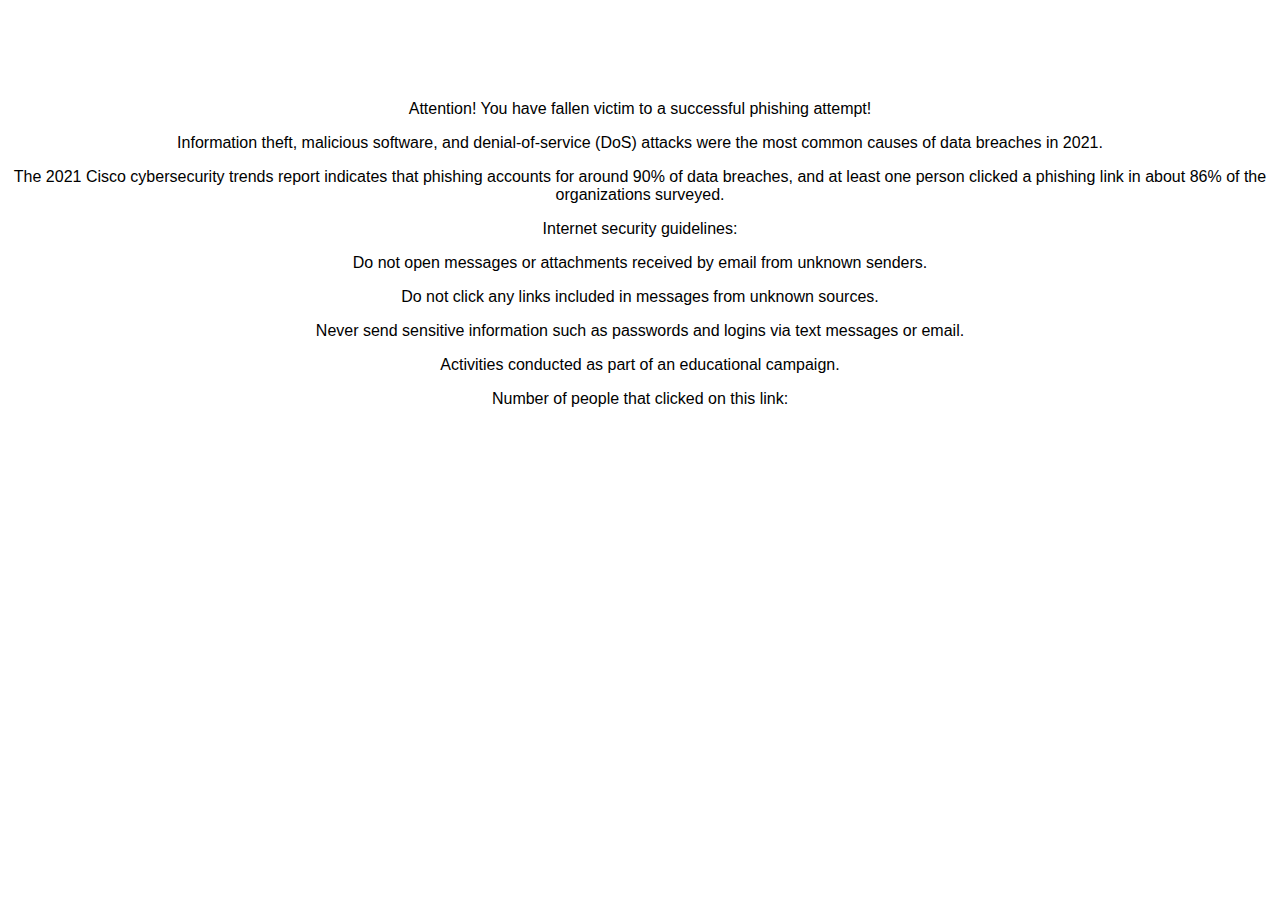
<file: index.html>
<!DOCTYPE html>
<html>
<meta charset="UTF-8">
<meta name="viewport" content="width=device-width, initial-scale=1">
<link rel="stylesheet" href="https://www.w3schools.com/w3css/3/w3.css">
<style>
    body {
      font-family: sans-serif;
      text-align: center;
      margin-top: 100px;
    }
    button {
      font-size: 20px;
      padding: 10px 20px;
    }
    #count {
      font-size: 24px;
      margin-top: 20px;
    }
</style>
<head>
<!-- Google tag (gtag.js) -->
<script async src="https://www.googletagmanager.com/gtag/js?id=G-B8EMXBYM02"></script>
<script>
  window.dataLayer = window.dataLayer || [];
  function gtag(){dataLayer.push(arguments);}
  gtag('js', new Date());

  gtag('config', 'G-B8EMXBYM02');
</script>
</head>
<body>

    <p>Attention! You have fallen victim to a successful phishing attempt!</p>

    <p>Information theft, malicious software, and denial-of-service (DoS) attacks were the most common causes of data breaches in 2021.</p>

    <p>The 2021 Cisco cybersecurity trends report indicates that phishing accounts for around 90% of data breaches, and at least one person clicked a phishing link in about 86% of the organizations surveyed.</p>

    <p>Internet security guidelines:</p>

    <p>Do not open messages or attachments received by email from unknown senders.</p>
    <p>Do not click any links included in messages from unknown sources.</p>
    <p>Never send sensitive information such as passwords and logins via text messages or email.</p>
    
    <p>Activities conducted as part of an educational campaign.</p>
    <p>Number of people that clicked on this link:</p>
    <script type="text/javascript" src="https://counter.websiteout.com/js/7/3/0/0"></script>

</body>
</html>
</file>
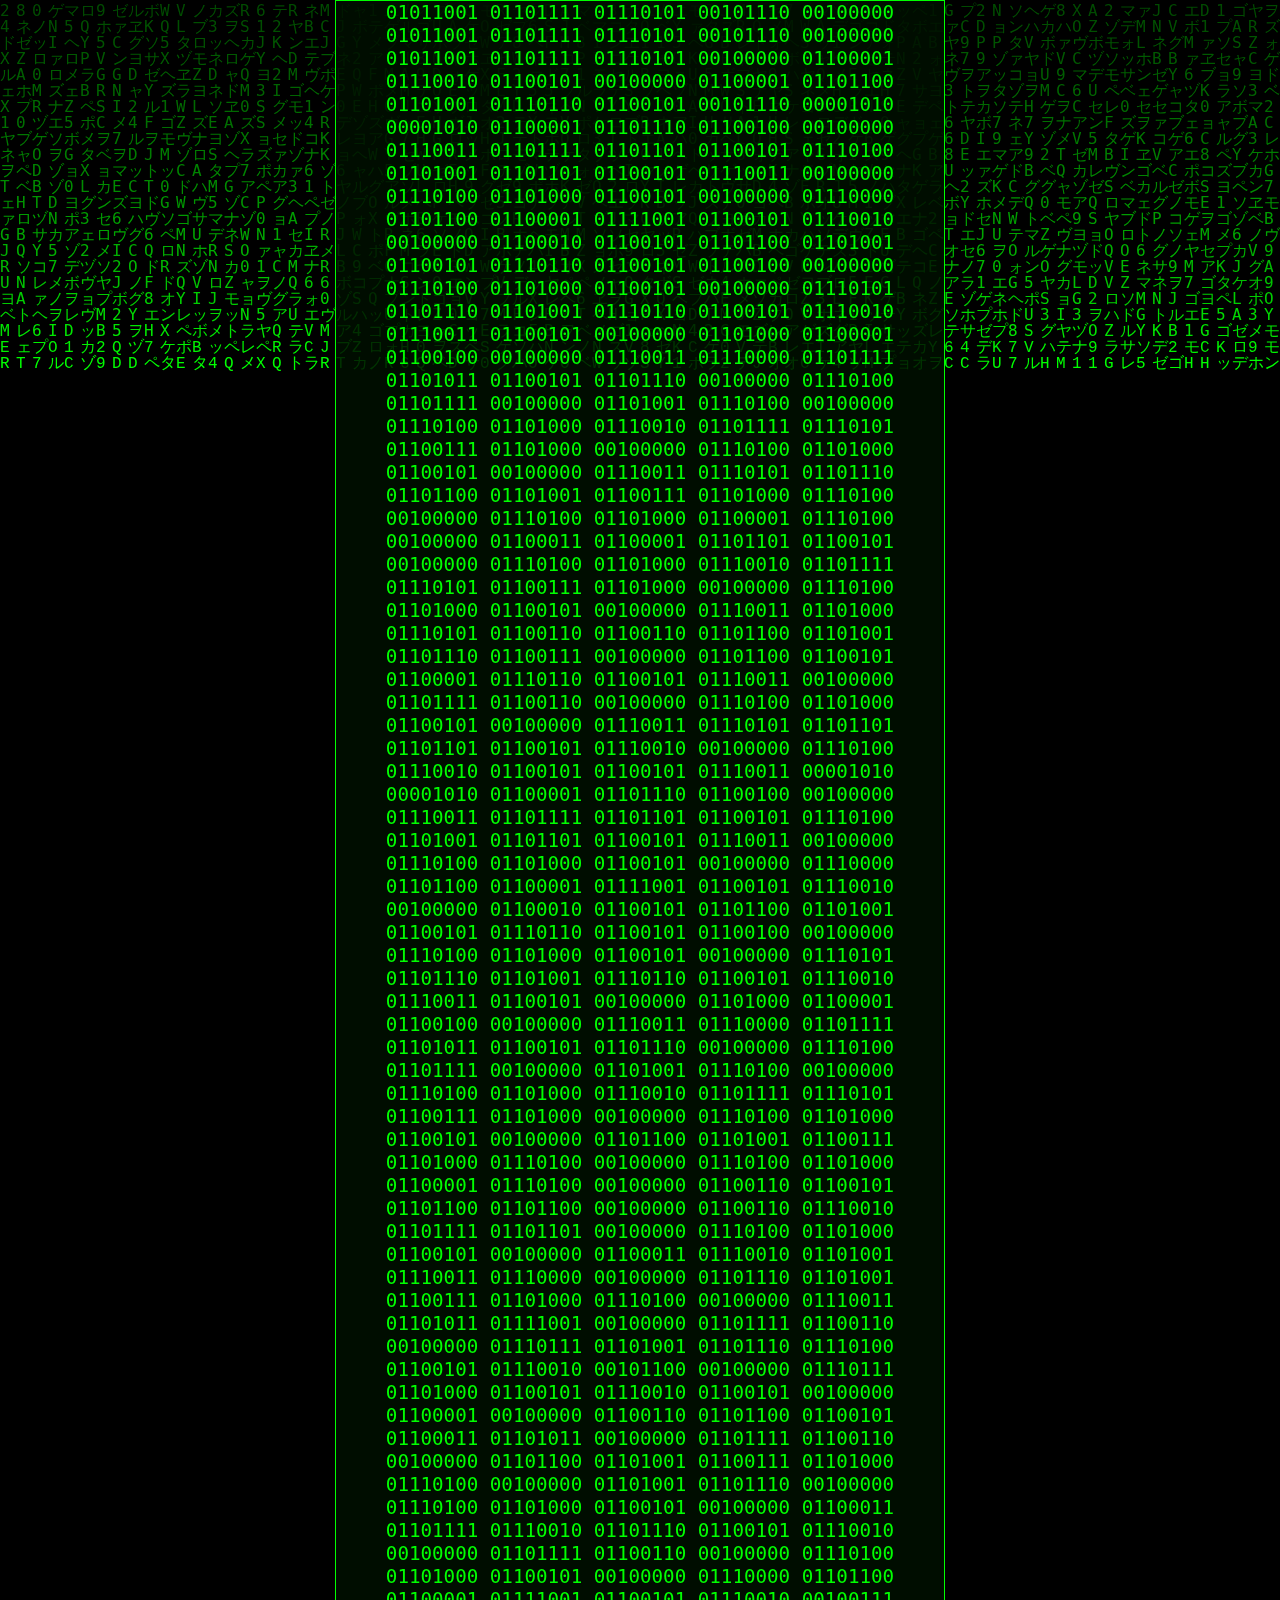
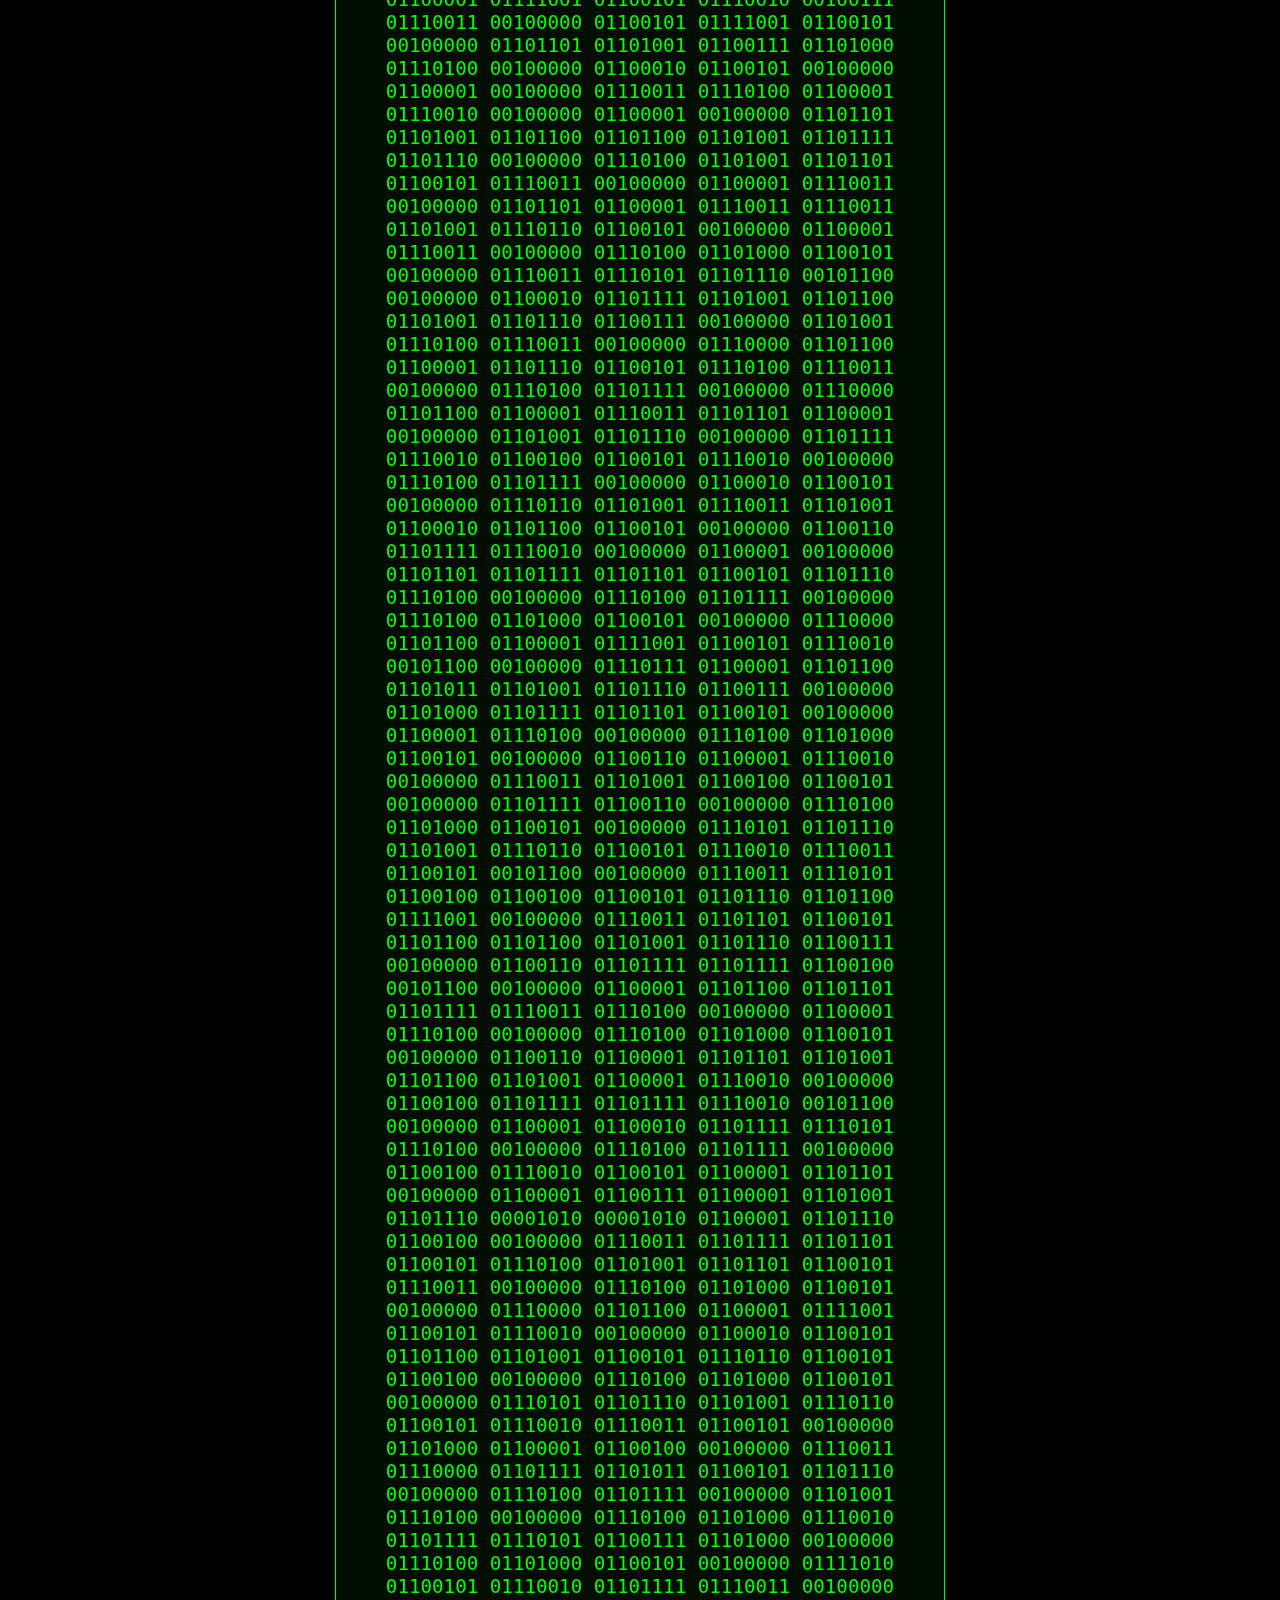
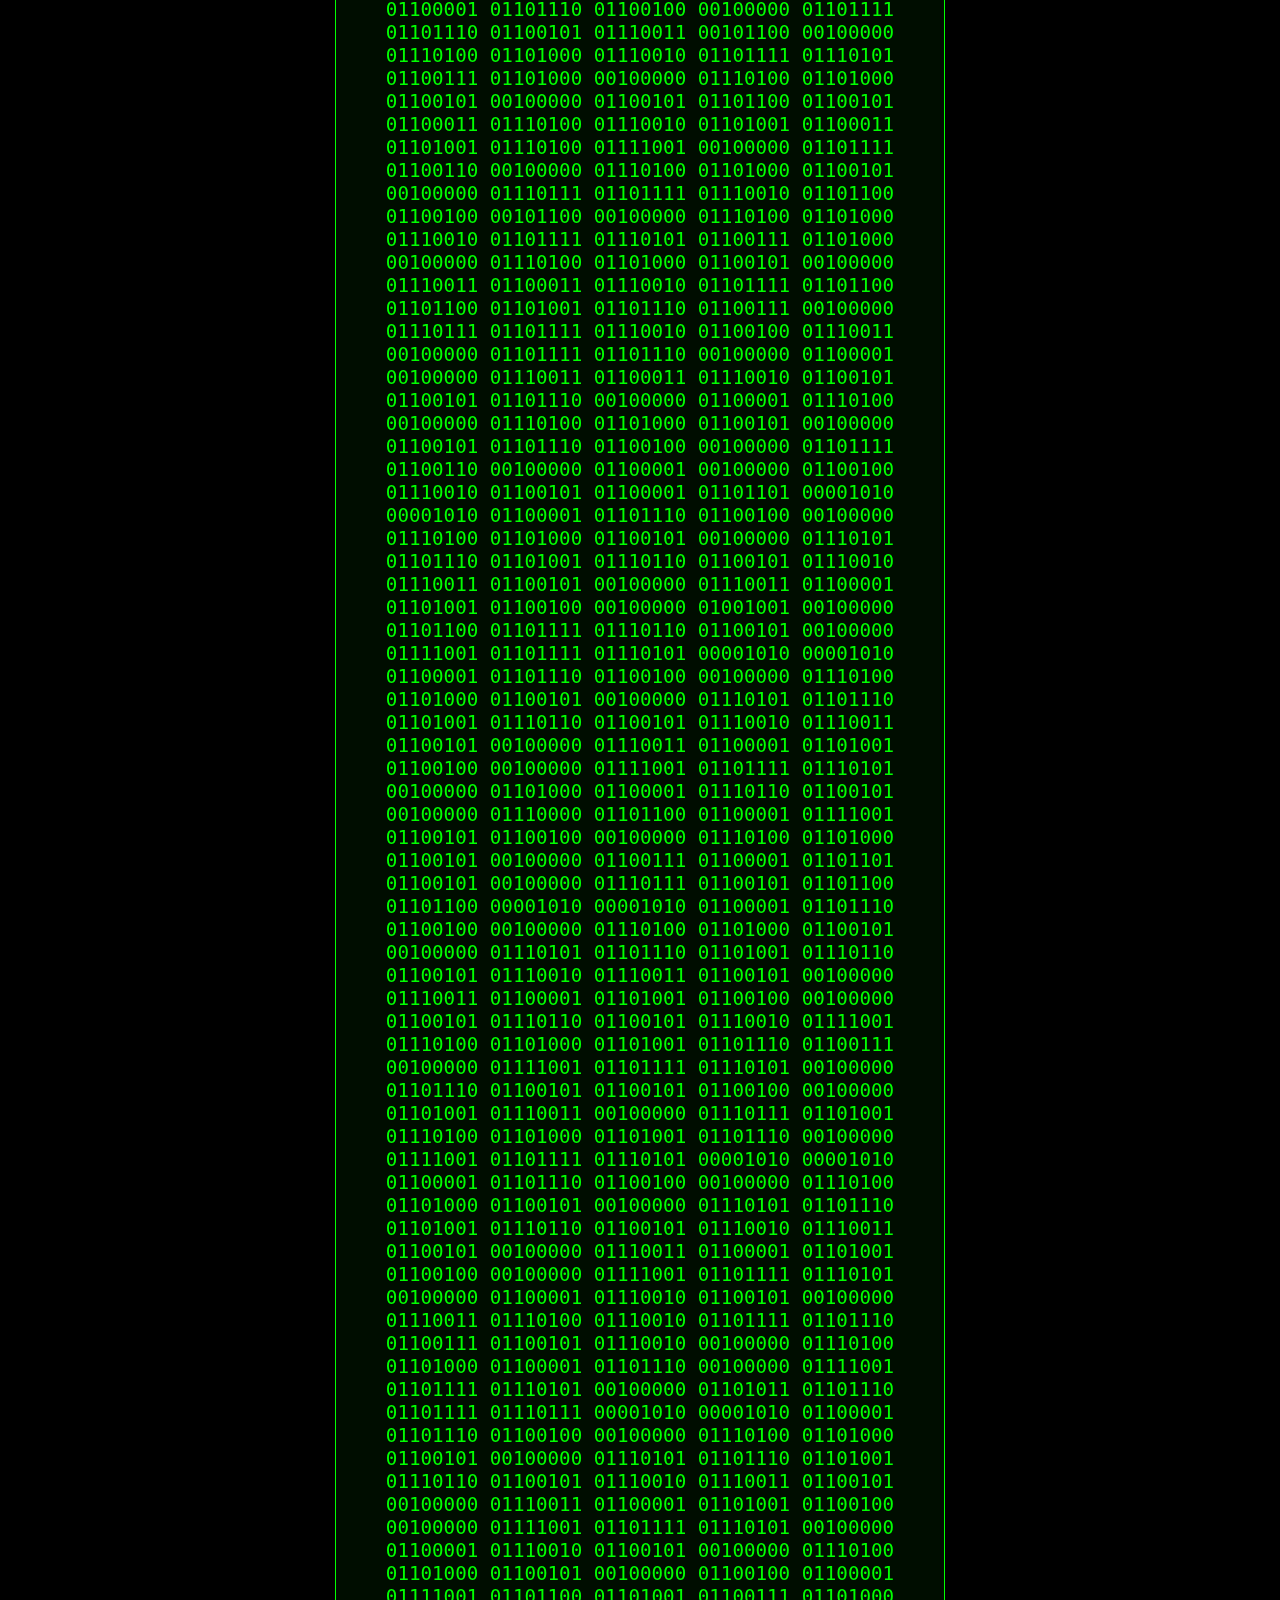
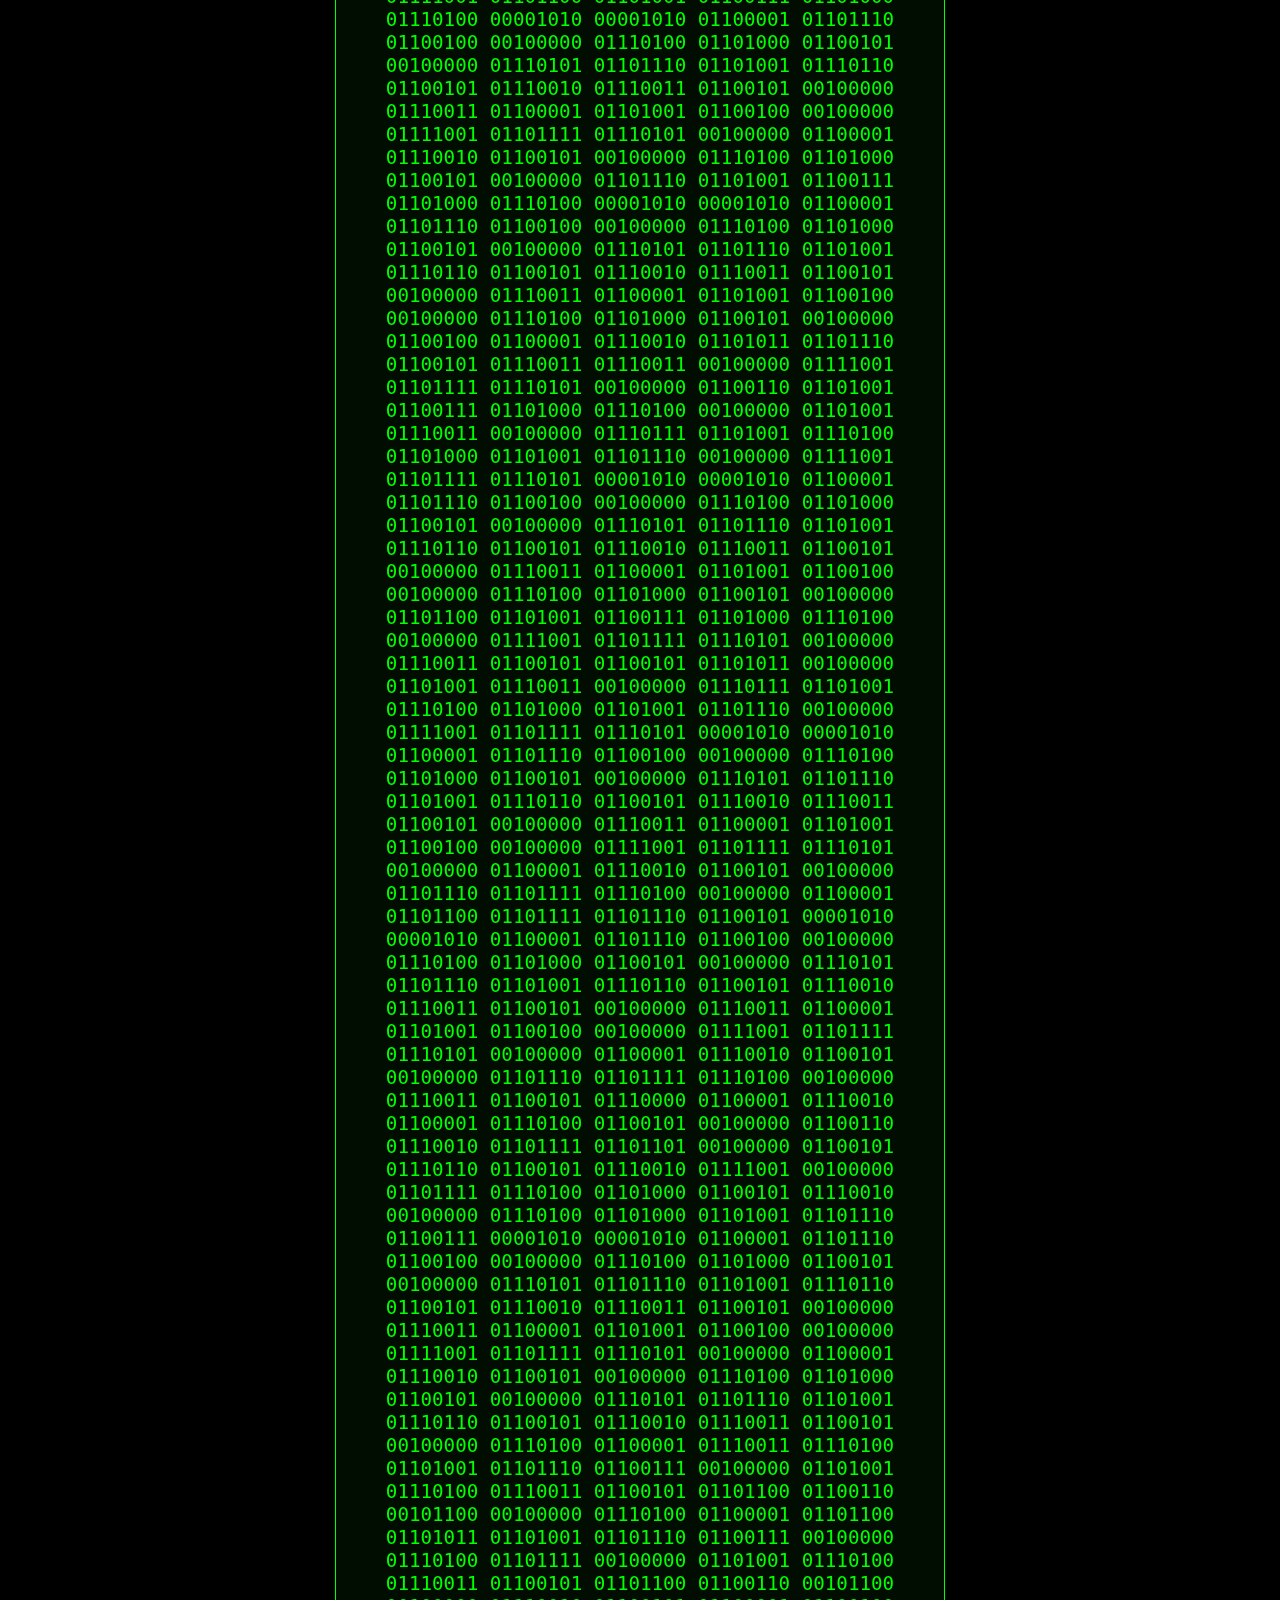
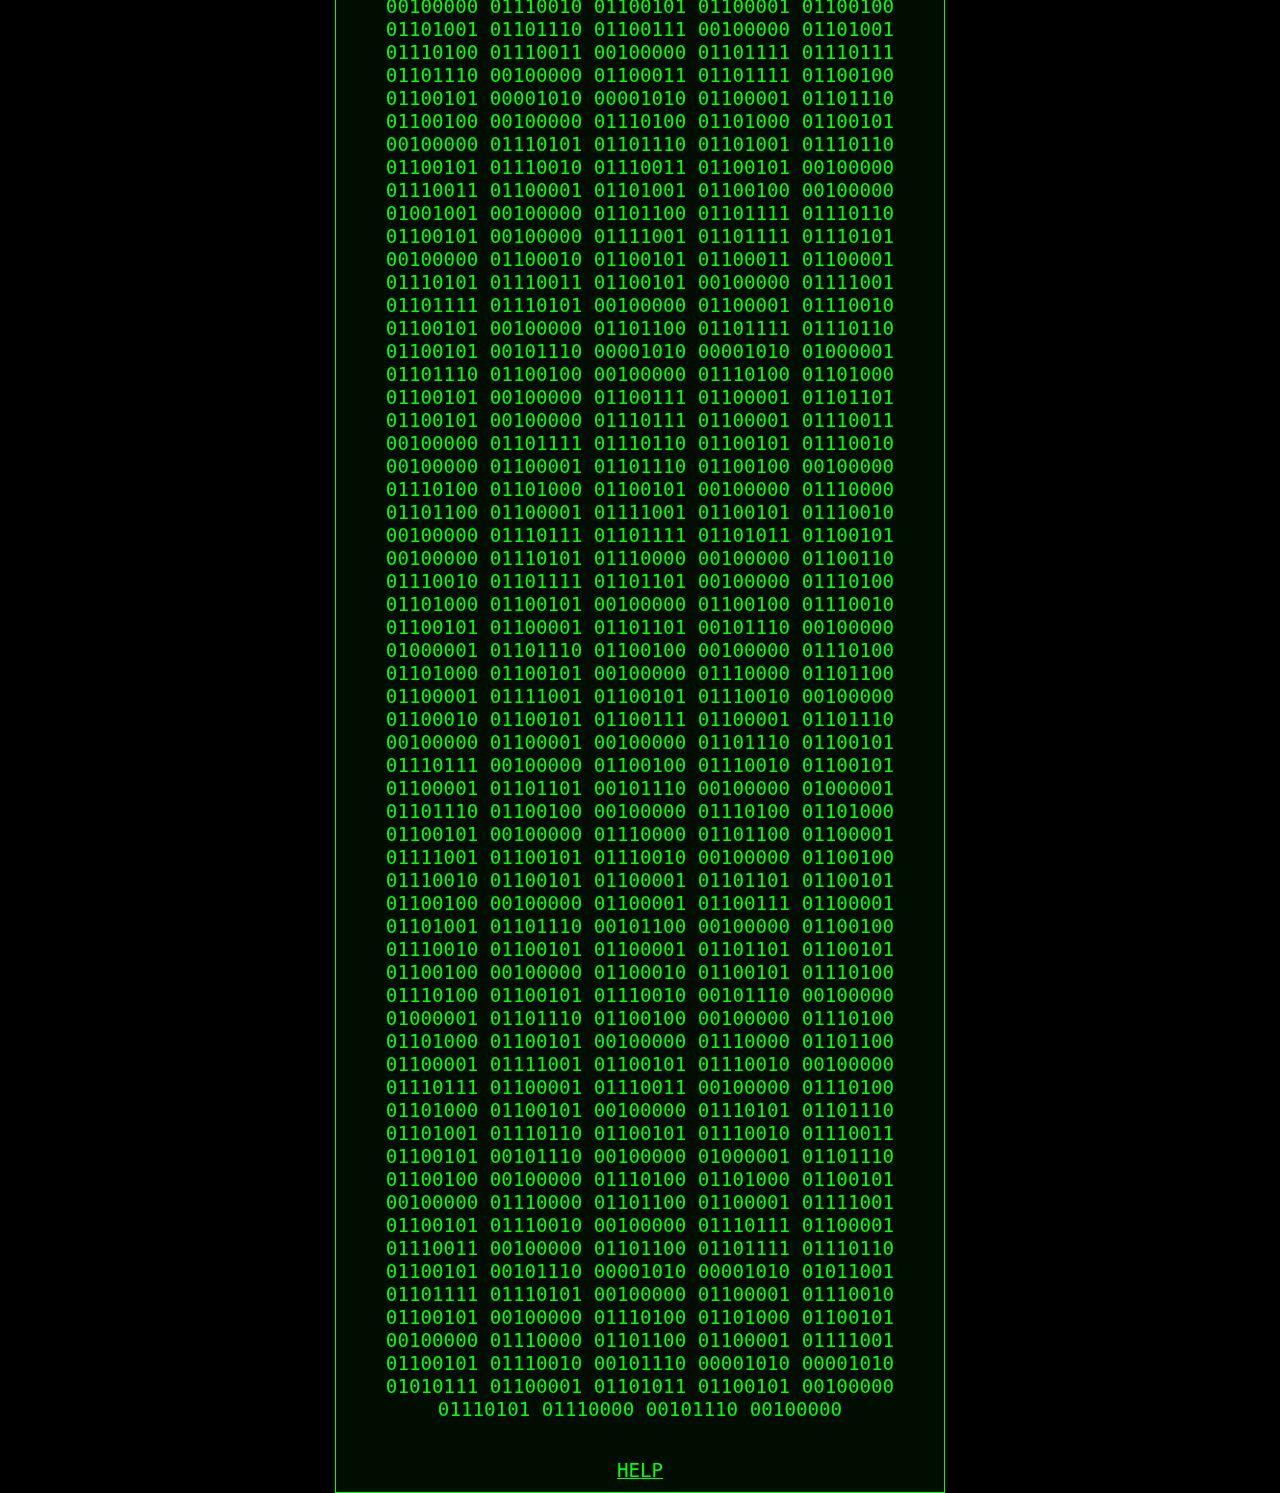
<file: nomore/index.html>
<!DOCTYPE html>
<html lang="en">
<head>
    <meta charset="UTF-8">
    <meta http-equiv="X-UA-Compatible" content="IE=edge">
    <meta name="viewport" content="width=device-width, initial-scale=1.0">
    <link rel="stylesheet" href="./styles.css">
    <title>aaaaaaaaaaaaaaaaaaa</title>
</head>
<body>
    <canvas id="Matrix"></canvas>

    <div class="text-overlay">
      <div class="content-box">
	      <p>01011001 01101111 01110101 00101110 00100000 01011001 01101111 01110101 00101110 00100000 01011001 01101111 01110101 00100000 01100001 01110010 01100101 00100000 01100001 01101100 01101001 01110110 01100101 00101110 00001010 00001010 01100001 01101110 01100100 00100000 01110011 01101111 01101101 01100101 01110100 01101001 01101101 01100101 01110011 00100000 01110100 01101000 01100101 00100000 01110000 01101100 01100001 01111001 01100101 01110010 00100000 01100010 01100101 01101100 01101001 01100101 01110110 01100101 01100100 00100000 01110100 01101000 01100101 00100000 01110101 01101110 01101001 01110110 01100101 01110010 01110011 01100101 00100000 01101000 01100001 01100100 00100000 01110011 01110000 01101111 01101011 01100101 01101110 00100000 01110100 01101111 00100000 01101001 01110100 00100000 01110100 01101000 01110010 01101111 01110101 01100111 01101000 00100000 01110100 01101000 01100101 00100000 01110011 01110101 01101110 01101100 01101001 01100111 01101000 01110100 00100000 01110100 01101000 01100001 01110100 00100000 01100011 01100001 01101101 01100101 00100000 01110100 01101000 01110010 01101111 01110101 01100111 01101000 00100000 01110100 01101000 01100101 00100000 01110011 01101000 01110101 01100110 01100110 01101100 01101001 01101110 01100111 00100000 01101100 01100101 01100001 01110110 01100101 01110011 00100000 01101111 01100110 00100000 01110100 01101000 01100101 00100000 01110011 01110101 01101101 01101101 01100101 01110010 00100000 01110100 01110010 01100101 01100101 01110011 00001010 00001010 01100001 01101110 01100100 00100000 01110011 01101111 01101101 01100101 01110100 01101001 01101101 01100101 01110011 00100000 01110100 01101000 01100101 00100000 01110000 01101100 01100001 01111001 01100101 01110010 00100000 01100010 01100101 01101100 01101001 01100101 01110110 01100101 01100100 00100000 01110100 01101000 01100101 00100000 01110101 01101110 01101001 01110110 01100101 01110010 01110011 01100101 00100000 01101000 01100001 01100100 00100000 01110011 01110000 01101111 01101011 01100101 01101110 00100000 01110100 01101111 00100000 01101001 01110100 00100000 01110100 01101000 01110010 01101111 01110101 01100111 01101000 00100000 01110100 01101000 01100101 00100000 01101100 01101001 01100111 01101000 01110100 00100000 01110100 01101000 01100001 01110100 00100000 01100110 01100101 01101100 01101100 00100000 01100110 01110010 01101111 01101101 00100000 01110100 01101000 01100101 00100000 01100011 01110010 01101001 01110011 01110000 00100000 01101110 01101001 01100111 01101000 01110100 00100000 01110011 01101011 01111001 00100000 01101111 01100110 00100000 01110111 01101001 01101110 01110100 01100101 01110010 00101100 00100000 01110111 01101000 01100101 01110010 01100101 00100000 01100001 00100000 01100110 01101100 01100101 01100011 01101011 00100000 01101111 01100110 00100000 01101100 01101001 01100111 01101000 01110100 00100000 01101001 01101110 00100000 01110100 01101000 01100101 00100000 01100011 01101111 01110010 01101110 01100101 01110010 00100000 01101111 01100110 00100000 01110100 01101000 01100101 00100000 01110000 01101100 01100001 01111001 01100101 01110010 00100111 01110011 00100000 01100101 01111001 01100101 00100000 01101101 01101001 01100111 01101000 01110100 00100000 01100010 01100101 00100000 01100001 00100000 01110011 01110100 01100001 01110010 00100000 01100001 00100000 01101101 01101001 01101100 01101100 01101001 01101111 01101110 00100000 01110100 01101001 01101101 01100101 01110011 00100000 01100001 01110011 00100000 01101101 01100001 01110011 01110011 01101001 01110110 01100101 00100000 01100001 01110011 00100000 01110100 01101000 01100101 00100000 01110011 01110101 01101110 00101100 00100000 01100010 01101111 01101001 01101100 01101001 01101110 01100111 00100000 01101001 01110100 01110011 00100000 01110000 01101100 01100001 01101110 01100101 01110100 01110011 00100000 01110100 01101111 00100000 01110000 01101100 01100001 01110011 01101101 01100001 00100000 01101001 01101110 00100000 01101111 01110010 01100100 01100101 01110010 00100000 01110100 01101111 00100000 01100010 01100101 00100000 01110110 01101001 01110011 01101001 01100010 01101100 01100101 00100000 01100110 01101111 01110010 00100000 01100001 00100000 01101101 01101111 01101101 01100101 01101110 01110100 00100000 01110100 01101111 00100000 01110100 01101000 01100101 00100000 01110000 01101100 01100001 01111001 01100101 01110010 00101100 00100000 01110111 01100001 01101100 01101011 01101001 01101110 01100111 00100000 01101000 01101111 01101101 01100101 00100000 01100001 01110100 00100000 01110100 01101000 01100101 00100000 01100110 01100001 01110010 00100000 01110011 01101001 01100100 01100101 00100000 01101111 01100110 00100000 01110100 01101000 01100101 00100000 01110101 01101110 01101001 01110110 01100101 01110010 01110011 01100101 00101100 00100000 01110011 01110101 01100100 01100100 01100101 01101110 01101100 01111001 00100000 01110011 01101101 01100101 01101100 01101100 01101001 01101110 01100111 00100000 01100110 01101111 01101111 01100100 00101100 00100000 01100001 01101100 01101101 01101111 01110011 01110100 00100000 01100001 01110100 00100000 01110100 01101000 01100101 00100000 01100110 01100001 01101101 01101001 01101100 01101001 01100001 01110010 00100000 01100100 01101111 01101111 01110010 00101100 00100000 01100001 01100010 01101111 01110101 01110100 00100000 01110100 01101111 00100000 01100100 01110010 01100101 01100001 01101101 00100000 01100001 01100111 01100001 01101001 01101110 00001010 00001010 01100001 01101110 01100100 00100000 01110011 01101111 01101101 01100101 01110100 01101001 01101101 01100101 01110011 00100000 01110100 01101000 01100101 00100000 01110000 01101100 01100001 01111001 01100101 01110010 00100000 01100010 01100101 01101100 01101001 01100101 01110110 01100101 01100100 00100000 01110100 01101000 01100101 00100000 01110101 01101110 01101001 01110110 01100101 01110010 01110011 01100101 00100000 01101000 01100001 01100100 00100000 01110011 01110000 01101111 01101011 01100101 01101110 00100000 01110100 01101111 00100000 01101001 01110100 00100000 01110100 01101000 01110010 01101111 01110101 01100111 01101000 00100000 01110100 01101000 01100101 00100000 01111010 01100101 01110010 01101111 01110011 00100000 01100001 01101110 01100100 00100000 01101111 01101110 01100101 01110011 00101100 00100000 01110100 01101000 01110010 01101111 01110101 01100111 01101000 00100000 01110100 01101000 01100101 00100000 01100101 01101100 01100101 01100011 01110100 01110010 01101001 01100011 01101001 01110100 01111001 00100000 01101111 01100110 00100000 01110100 01101000 01100101 00100000 01110111 01101111 01110010 01101100 01100100 00101100 00100000 01110100 01101000 01110010 01101111 01110101 01100111 01101000 00100000 01110100 01101000 01100101 00100000 01110011 01100011 01110010 01101111 01101100 01101100 01101001 01101110 01100111 00100000 01110111 01101111 01110010 01100100 01110011 00100000 01101111 01101110 00100000 01100001 00100000 01110011 01100011 01110010 01100101 01100101 01101110 00100000 01100001 01110100 00100000 01110100 01101000 01100101 00100000 01100101 01101110 01100100 00100000 01101111 01100110 00100000 01100001 00100000 01100100 01110010 01100101 01100001 01101101 00001010 00001010 01100001 01101110 01100100 00100000 01110100 01101000 01100101 00100000 01110101 01101110 01101001 01110110 01100101 01110010 01110011 01100101 00100000 01110011 01100001 01101001 01100100 00100000 01001001 00100000 01101100 01101111 01110110 01100101 00100000 01111001 01101111 01110101 00001010 00001010 01100001 01101110 01100100 00100000 01110100 01101000 01100101 00100000 01110101 01101110 01101001 01110110 01100101 01110010 01110011 01100101 00100000 01110011 01100001 01101001 01100100 00100000 01111001 01101111 01110101 00100000 01101000 01100001 01110110 01100101 00100000 01110000 01101100 01100001 01111001 01100101 01100100 00100000 01110100 01101000 01100101 00100000 01100111 01100001 01101101 01100101 00100000 01110111 01100101 01101100 01101100 00001010 00001010 01100001 01101110 01100100 00100000 01110100 01101000 01100101 00100000 01110101 01101110 01101001 01110110 01100101 01110010 01110011 01100101 00100000 01110011 01100001 01101001 01100100 00100000 01100101 01110110 01100101 01110010 01111001 01110100 01101000 01101001 01101110 01100111 00100000 01111001 01101111 01110101 00100000 01101110 01100101 01100101 01100100 00100000 01101001 01110011 00100000 01110111 01101001 01110100 01101000 01101001 01101110 00100000 01111001 01101111 01110101 00001010 00001010 01100001 01101110 01100100 00100000 01110100 01101000 01100101 00100000 01110101 01101110 01101001 01110110 01100101 01110010 01110011 01100101 00100000 01110011 01100001 01101001 01100100 00100000 01111001 01101111 01110101 00100000 01100001 01110010 01100101 00100000 01110011 01110100 01110010 01101111 01101110 01100111 01100101 01110010 00100000 01110100 01101000 01100001 01101110 00100000 01111001 01101111 01110101 00100000 01101011 01101110 01101111 01110111 00001010 00001010 01100001 01101110 01100100 00100000 01110100 01101000 01100101 00100000 01110101 01101110 01101001 01110110 01100101 01110010 01110011 01100101 00100000 01110011 01100001 01101001 01100100 00100000 01111001 01101111 01110101 00100000 01100001 01110010 01100101 00100000 01110100 01101000 01100101 00100000 01100100 01100001 01111001 01101100 01101001 01100111 01101000 01110100 00001010 00001010 01100001 01101110 01100100 00100000 01110100 01101000 01100101 00100000 01110101 01101110 01101001 01110110 01100101 01110010 01110011 01100101 00100000 01110011 01100001 01101001 01100100 00100000 01111001 01101111 01110101 00100000 01100001 01110010 01100101 00100000 01110100 01101000 01100101 00100000 01101110 01101001 01100111 01101000 01110100 00001010 00001010 01100001 01101110 01100100 00100000 01110100 01101000 01100101 00100000 01110101 01101110 01101001 01110110 01100101 01110010 01110011 01100101 00100000 01110011 01100001 01101001 01100100 00100000 01110100 01101000 01100101 00100000 01100100 01100001 01110010 01101011 01101110 01100101 01110011 01110011 00100000 01111001 01101111 01110101 00100000 01100110 01101001 01100111 01101000 01110100 00100000 01101001 01110011 00100000 01110111 01101001 01110100 01101000 01101001 01101110 00100000 01111001 01101111 01110101 00001010 00001010 01100001 01101110 01100100 00100000 01110100 01101000 01100101 00100000 01110101 01101110 01101001 01110110 01100101 01110010 01110011 01100101 00100000 01110011 01100001 01101001 01100100 00100000 01110100 01101000 01100101 00100000 01101100 01101001 01100111 01101000 01110100 00100000 01111001 01101111 01110101 00100000 01110011 01100101 01100101 01101011 00100000 01101001 01110011 00100000 01110111 01101001 01110100 01101000 01101001 01101110 00100000 01111001 01101111 01110101 00001010 00001010 01100001 01101110 01100100 00100000 01110100 01101000 01100101 00100000 01110101 01101110 01101001 01110110 01100101 01110010 01110011 01100101 00100000 01110011 01100001 01101001 01100100 00100000 01111001 01101111 01110101 00100000 01100001 01110010 01100101 00100000 01101110 01101111 01110100 00100000 01100001 01101100 01101111 01101110 01100101 00001010 00001010 01100001 01101110 01100100 00100000 01110100 01101000 01100101 00100000 01110101 01101110 01101001 01110110 01100101 01110010 01110011 01100101 00100000 01110011 01100001 01101001 01100100 00100000 01111001 01101111 01110101 00100000 01100001 01110010 01100101 00100000 01101110 01101111 01110100 00100000 01110011 01100101 01110000 01100001 01110010 01100001 01110100 01100101 00100000 01100110 01110010 01101111 01101101 00100000 01100101 01110110 01100101 01110010 01111001 00100000 01101111 01110100 01101000 01100101 01110010 00100000 01110100 01101000 01101001 01101110 01100111 00001010 00001010 01100001 01101110 01100100 00100000 01110100 01101000 01100101 00100000 01110101 01101110 01101001 01110110 01100101 01110010 01110011 01100101 00100000 01110011 01100001 01101001 01100100 00100000 01111001 01101111 01110101 00100000 01100001 01110010 01100101 00100000 01110100 01101000 01100101 00100000 01110101 01101110 01101001 01110110 01100101 01110010 01110011 01100101 00100000 01110100 01100001 01110011 01110100 01101001 01101110 01100111 00100000 01101001 01110100 01110011 01100101 01101100 01100110 00101100 00100000 01110100 01100001 01101100 01101011 01101001 01101110 01100111 00100000 01110100 01101111 00100000 01101001 01110100 01110011 01100101 01101100 01100110 00101100 00100000 01110010 01100101 01100001 01100100 01101001 01101110 01100111 00100000 01101001 01110100 01110011 00100000 01101111 01110111 01101110 00100000 01100011 01101111 01100100 01100101 00001010 00001010 01100001 01101110 01100100 00100000 01110100 01101000 01100101 00100000 01110101 01101110 01101001 01110110 01100101 01110010 01110011 01100101 00100000 01110011 01100001 01101001 01100100 00100000 01001001 00100000 01101100 01101111 01110110 01100101 00100000 01111001 01101111 01110101 00100000 01100010 01100101 01100011 01100001 01110101 01110011 01100101 00100000 01111001 01101111 01110101 00100000 01100001 01110010 01100101 00100000 01101100 01101111 01110110 01100101 00101110 00001010 00001010 01000001 01101110 01100100 00100000 01110100 01101000 01100101 00100000 01100111 01100001 01101101 01100101 00100000 01110111 01100001 01110011 00100000 01101111 01110110 01100101 01110010 00100000 01100001 01101110 01100100 00100000 01110100 01101000 01100101 00100000 01110000 01101100 01100001 01111001 01100101 01110010 00100000 01110111 01101111 01101011 01100101 00100000 01110101 01110000 00100000 01100110 01110010 01101111 01101101 00100000 01110100 01101000 01100101 00100000 01100100 01110010 01100101 01100001 01101101 00101110 00100000 01000001 01101110 01100100 00100000 01110100 01101000 01100101 00100000 01110000 01101100 01100001 01111001 01100101 01110010 00100000 01100010 01100101 01100111 01100001 01101110 00100000 01100001 00100000 01101110 01100101 01110111 00100000 01100100 01110010 01100101 01100001 01101101 00101110 00100000 01000001 01101110 01100100 00100000 01110100 01101000 01100101 00100000 01110000 01101100 01100001 01111001 01100101 01110010 00100000 01100100 01110010 01100101 01100001 01101101 01100101 01100100 00100000 01100001 01100111 01100001 01101001 01101110 00101100 00100000 01100100 01110010 01100101 01100001 01101101 01100101 01100100 00100000 01100010 01100101 01110100 01110100 01100101 01110010 00101110 00100000 01000001 01101110 01100100 00100000 01110100 01101000 01100101 00100000 01110000 01101100 01100001 01111001 01100101 01110010 00100000 01110111 01100001 01110011 00100000 01110100 01101000 01100101 00100000 01110101 01101110 01101001 01110110 01100101 01110010 01110011 01100101 00101110 00100000 01000001 01101110 01100100 00100000 01110100 01101000 01100101 00100000 01110000 01101100 01100001 01111001 01100101 01110010 00100000 01110111 01100001 01110011 00100000 01101100 01101111 01110110 01100101 00101110 00001010 00001010 01011001 01101111 01110101 00100000 01100001 01110010 01100101 00100000 01110100 01101000 01100101 00100000 01110000 01101100 01100001 01111001 01100101 01110010 00101110 00001010 00001010 01010111 01100001 01101011 01100101 00100000 01110101 01110000 00101110 00100000</p>
      </br></br><a href="https://cryptii.com/pipes/binary-decoder">Help</a>
        </div>
    </div>

    <script src="./index.js"></script>
</body>
</html>
</file>
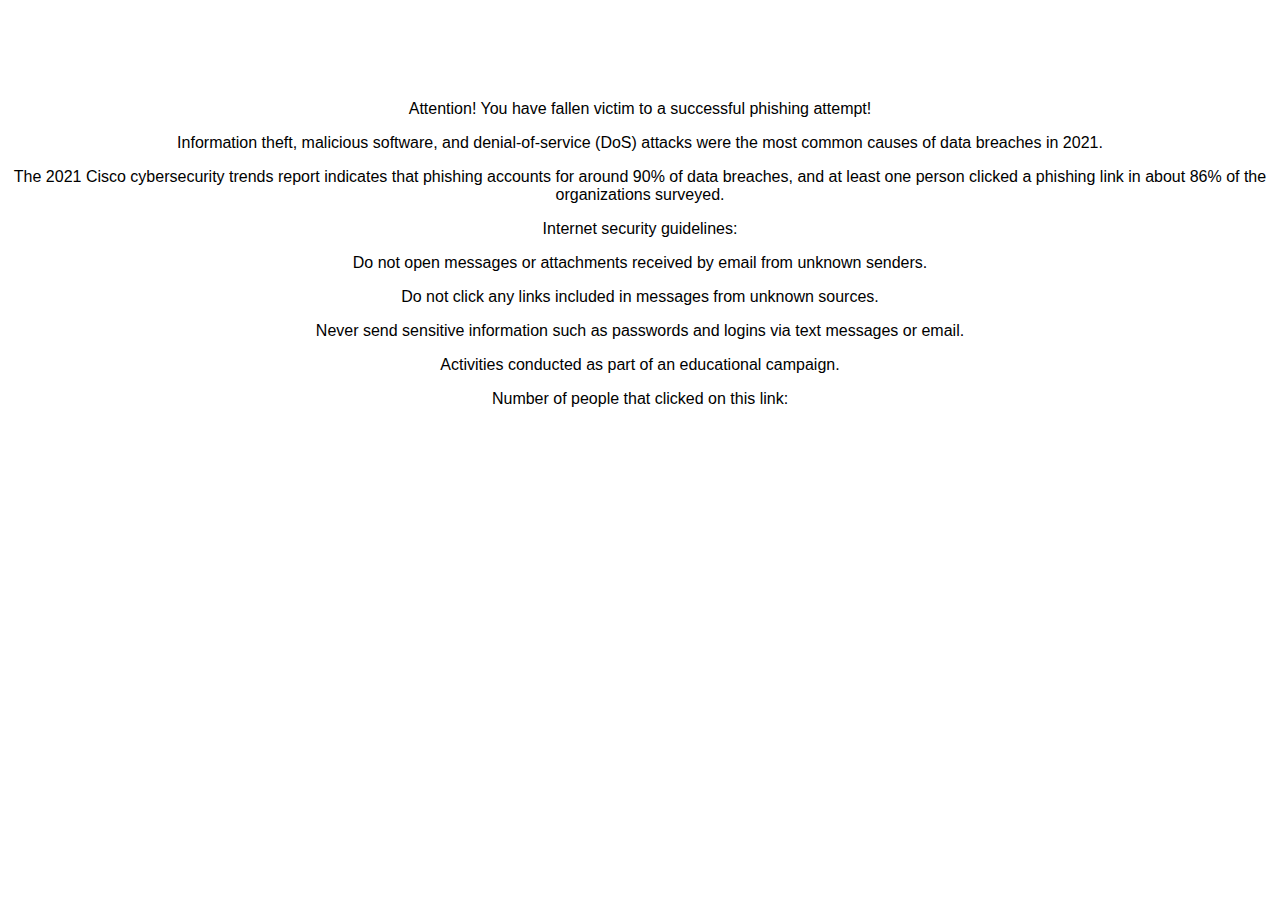
<file: whatisthis/index.html>
<!DOCTYPE html>
<html>
<meta charset="UTF-8">
<meta name="viewport" content="width=device-width, initial-scale=1">
<link rel="stylesheet" href="https://www.w3schools.com/w3css/3/w3.css">
<style>
    body {
      font-family: sans-serif;
      text-align: center;
      margin-top: 100px;
    }
    button {
      font-size: 20px;
      padding: 10px 20px;
    }
    #count {
      font-size: 24px;
      margin-top: 20px;
    }
</style>
<head>
<!-- Google tag (gtag.js) -->
<script async src="https://www.googletagmanager.com/gtag/js?id=G-B8EMXBYM02"></script>
<script>
  window.dataLayer = window.dataLayer || [];
  function gtag(){dataLayer.push(arguments);}
  gtag('js', new Date());

  gtag('config', 'G-B8EMXBYM02');
</script>
</head>
<body>

    <p>Attention! You have fallen victim to a successful phishing attempt!</p>

    <p>Information theft, malicious software, and denial-of-service (DoS) attacks were the most common causes of data breaches in 2021.</p>

    <p>The 2021 Cisco cybersecurity trends report indicates that phishing accounts for around 90% of data breaches, and at least one person clicked a phishing link in about 86% of the organizations surveyed.</p>

    <p>Internet security guidelines:</p>

    <p>Do not open messages or attachments received by email from unknown senders.</p>
    <p>Do not click any links included in messages from unknown sources.</p>
    <p>Never send sensitive information such as passwords and logins via text messages or email.</p>
    
    <p>Activities conducted as part of an educational campaign.</p>
    <p>Number of people that clicked on this link:</p>
    <script type="text/javascript" src="https://counter.websiteout.com/js/7/3/0/0"></script>

</body>
</html>
</file>
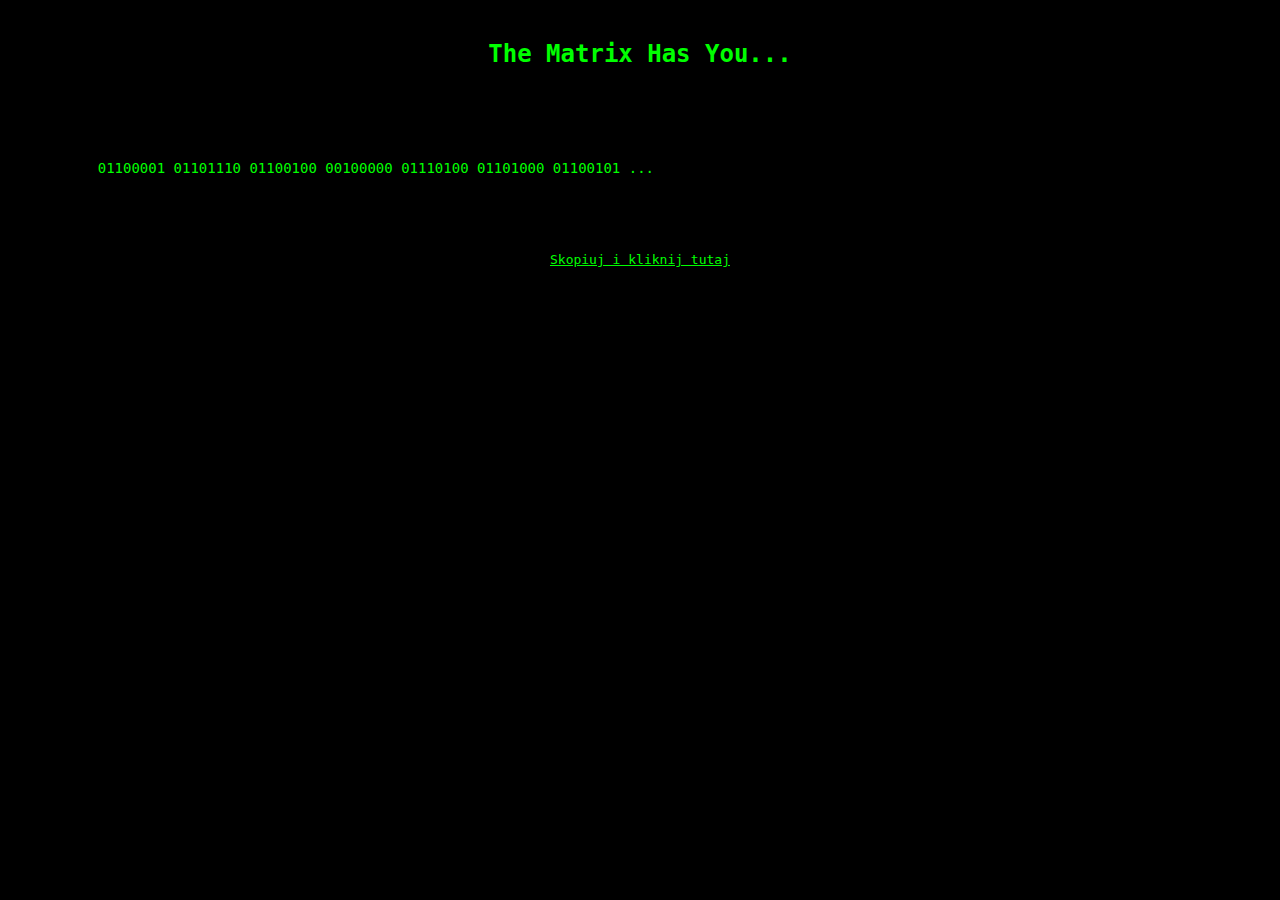
<file: test.html>
<!DOCTYPE html>
<html lang="en">
<head>
  <meta charset="UTF-8" />
  <meta name="viewport" content="width=device-width, initial-scale=1" />
  <link rel="stylesheet" href="https://www.w3schools.com/w3css/3/w3.css" />
  <style>
    html, body {
      margin: 0;
      padding: 0;
      height: 100%;
      font-family: monospace;
      background-color: #000;
      color: #0f0;
      overflow-y: auto;
    }

    canvas {
      position: fixed;
      top: 0;
      left: 0;
      z-index: -1;
    }

    .binary-container {
      max-width: 90%;
      margin: 40px auto;
      padding: 20px;
      white-space: pre-wrap;
      word-break: break-word;
      font-size: 14px;
      text-align: left;
      background-color: transparent; /* make it blend with background */
      color: #0f0;
    }

    h1 {
      font-size: 24px;
      margin: 40px 0 20px;
      color: #0f0;
      text-align: center;
    }

    a {
      display: block;
      text-align: center;
      margin-top: 40px;
      color: #0f0;
      text-decoration: underline;
    }
  </style>
</head>
<body>
  <canvas id="matrix-canvas"></canvas>

  <h1>The Matrix Has You...</h1>

  <div class="binary-container">
    <!-- Your long binary text goes here -->
    01100001 01101110 01100100 00100000 01110100 01101000 01100101 ...
  </div>

  <a href="https://cryptii.com/pipes/binary-decoder">Skopiuj i kliknij tutaj</a>

  <canvas>
            
</canvas>
</body>
</html>
</file>
<file: nomore/styles.css>
/* General body and html styles */
body, html {
    margin: 0;
    padding: 0;
    width: 100%;
    background: black;
    /* REMOVED overflow: hidden to allow scrolling */
    font-family: 'monospace';
}

/* Canvas styling */
canvas#Matrix {
    /* CHANGED to position: fixed */
    /* This locks the canvas to the viewport, so it doesn't scroll with the page */
    position: fixed;
    top: 0;
    left: 0;
    width: 100%;
    height: 100%;
    z-index: 1;
}

/* Text overlay container */
.text-overlay {
    /* CHANGED to position: relative */
    /* This allows it to scroll normally with the page flow */
    position: relative;
    z-index: 2; /* Keeps it on top of the canvas */
    
    /* Use padding instead of flexbox for spacing on a scrolling page */
    
    margin: 0;
    padding: 0;
    text-align: center;
    color: #0F0;
}


.content-box {
    max-width: 47.5%; /* Prevents the box from becoming too wide on large screens */
    display: inline-block; /* Makes the box "tight" around the content */
    
    /* The look of the box */
    background: rgba(0, 15, 0, 0.85); /* Dark, semi-transparent green background */
    border: 1px solid #0F0;

    /* Text styling */
    color: #0F0;
    text-align: center;
}

/* Optional: Styling for the elements inside the overlay */
.text-overlay h1 {
    font-size: 3rem;
    margin-bottom: 20px;
    text-transform: uppercase;
    letter-spacing: 4px;
}

.text-overlay p {
    font-size: 1.2rem;
    text-align:left;
    margin: 0;
    position:relative;
    text-align:center;
}

.text-overlay a {
    margin-top: 40px;
    color: #0f0;
    text-decoration: underline;
    font-size: 1.2rem;
    display: inline-block;
    text-align :center;
    text-transform :uppercase;
    margin: 0;
    padding-bottom: 10px;
}
</file>
